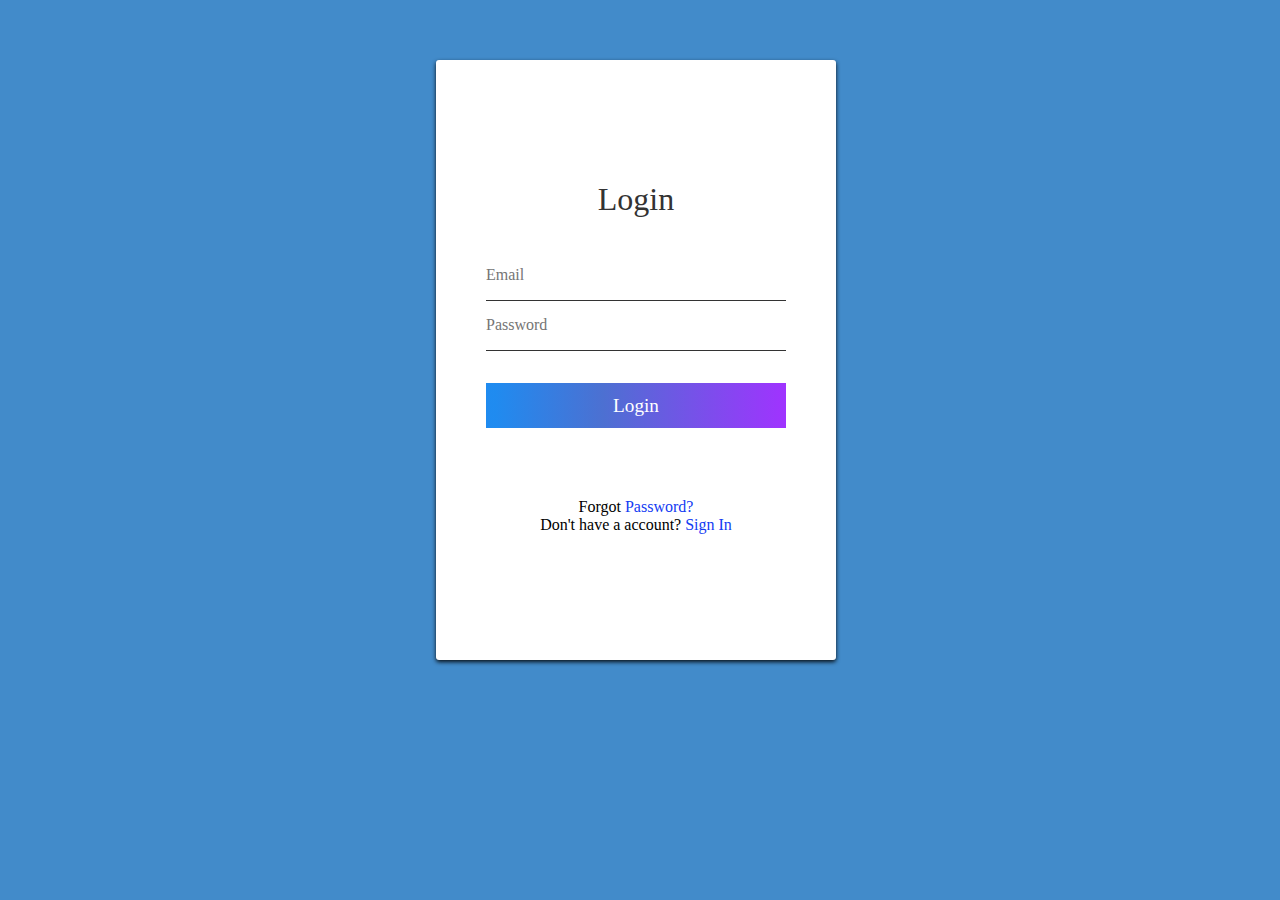
<file: Exercícios Primeira Lista/Form1/index.html>
<!DOCTYPE html>
<html lang="en">
<head>
    <meta charset="UTF-8">
    <meta name="viewport" content="width=device-width, initial-scale=1.0">
    <link rel="stylesheet" href="https://cdnjs.cloudflare.com/ajax/libs/font-awesome/6.6.0/css/all.min.css" integrity="sha512-Kc323vGBEqzTmouAECnVceyQqyqdsSiqLQISBL29aUW4U/M7pSPA/gEUZQqv1cwx4OnYxTxve5UMg5GT6L4JJg==" crossorigin="anonymous" referrerpolicy="no-referrer" />
    <link rel="preconnect" href="https://fonts.googleapis.com">
    <link rel="preconnect" href="https://fonts.gstatic.com" crossorigin>
    <link href="https://fonts.googleapis.com/css2?family=Montserrat:ital,wght@0,100..900;1,100..900&display=swap" rel="stylesheet">
    <link rel="stylesheet" href="css/styles.css">
    <title>Exercício 1</title>
</head>
<body>
    <main class="container">
        <h1>Login</h1>

        <form class="form-group">
            <div>
                <label for="Email" class="visually-hidden">Email</label>
                <input class="form-item" type="email" placeholder="Email">
            </div>

            <div>
                <label for="password" class="visually-hidden">Password</label>
                <input class="form-item" type="password" id="password" placeholder="Password">
            </div>
        </form>
        <button class="btn">Login</button>

        <div class="footer-info">
            <p>Forgot <a class="redirect" href="#">Password?</a></p>
            <p>Don't have a account? <a class="redirect" href="#">Sign In</a></p>
        </div>
    </main>
</body>
</html>
</file>
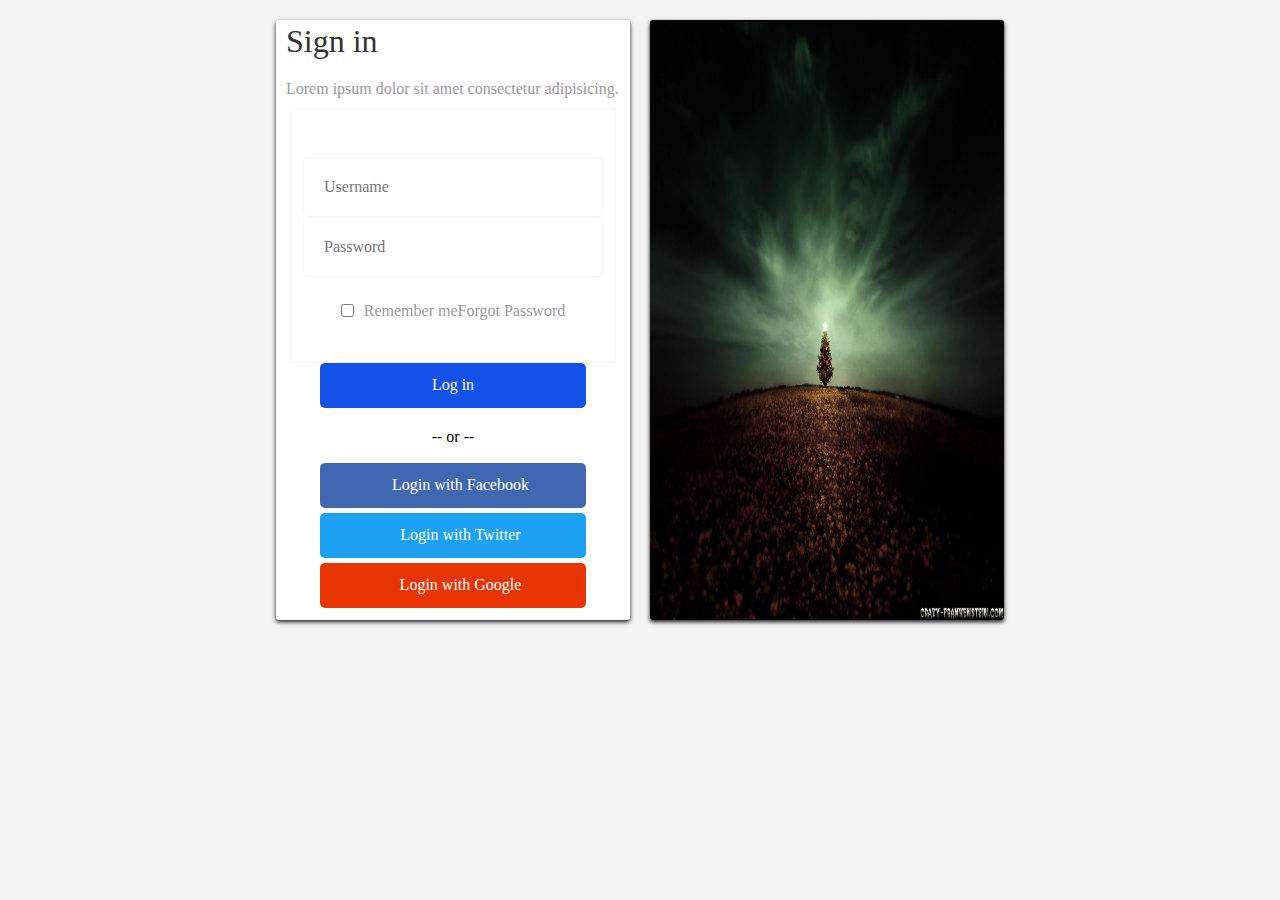
<file: Exercícios Primeira Lista/Form2/index.html>
<!DOCTYPE html>
<html lang="PT-BR">
<head>
    <meta charset="UTF-8">
    <meta name="viewport" content="width=device-width, initial-scale=1.0">
    <link rel="stylesheet" href="https://cdnjs.cloudflare.com/ajax/libs/font-awesome/6.6.0/css/all.min.css" integrity="sha512-Kc323vGBEqzTmouAECnVceyQqyqdsSiqLQISBL29aUW4U/M7pSPA/gEUZQqv1cwx4OnYxTxve5UMg5GT6L4JJg==" crossorigin="anonymous" referrerpolicy="no-referrer" />
    <link rel="preconnect" href="https://fonts.googleapis.com">
    <link rel="preconnect" href="https://fonts.gstatic.com" crossorigin>
    <link href="https://fonts.googleapis.com/css2?family=Montserrat:ital,wght@0,100..900;1,100..900&display=swap" rel="stylesheet">
    <link rel="stylesheet" href="css/styles.css">
    <title>Exercício 2</title>
</head>
<body>
    <main>
    <div class="flex-container">
        <div class="container">
            <h1>Sign in</h1>
            <p>Lorem ipsum dolor sit amet consectetur adipisicing.</p>

            <form class="form-group">
                <div id="center">
                    <label for="username" class="visually-hidden">Username</label>
                    <input class="form-item" type="username" placeholder="Username">
                    <label for="password" class="visually-hidden">Password</label>
                    <input class="form-item" type="password" id="password" placeholder="Password">
                </div>

                <div class="checkbox-container">
                    <div class="checkbox">
                        <input type="checkbox">
                        <label for="text">Remember me</label>
                    </div>
                    <a href="#" class="forgot">Forgot Password</a>
                </div>
            </form>

            <div>
                <button class="btn btn-blue">Log in</button>
                <h6 class="or" for="text">-- or --</h6>
                <button class="btn btn-darkblue"><i class="fa-brands fa-facebook-f"></i>Login with Facebook</button>
                <button class="btn btn-lightblue"><i class="fa-brands fa-twitter"></i>Login with Twitter</button>
                <button class="btn btn-orange"><i class="fa-brands fa-google"></i>Login with Google</button>
            </div>
        </div>
        <div class="image-container">
            <img src="images/img.jpg"description of image">
        </div>
    </div>
    </main>
</body>
</html>
</file>
<file: Exercícios Primeira Lista/Form1/css/styles.css>
* {
    margin: 0;
    padding: 0;
    box-sizing: border-box; 
}

body, html {
    font-family: 'Montserrat' sans-serif;
    font-weight: 120;
    background-color: #428bca;
    max-width: 768px;
    max-height: 600px;
    padding: auto;
    margin: auto;
}

h1 {
    text-align: center;
    font-weight: 350;
    padding-top: 10px;  
    color:#333;
    font-family: inherit;
}

.container {
    display:flex;
    flex-direction: column;
    margin: 60px 180px;
    width: 400px;
    height: 600px;
    justify-content: center;
    background-color: #fff;
    border-radius: 3px;
    box-shadow: 0 2px 4px rgba(0, 0, 0, 0.9);    
}

.form-group {
    padding: auto;
    display: flex;
    flex-direction: column;
    align-items: center;
    gap: 15px;
    padding: 3rem 0 2rem;
    
}

.form-item {
    border:none;
    border-bottom: 1px #333 solid;
    width: 300px;
    font-family: inherit;
    font-size: inherit;
    padding-bottom:1rem;
}

/* Utility */

.visually-hidden {
    clip: rect(0 0 0 0);
    clip-path: inset(50%);
    height: 1px;
    overflow: hidden;
    position: absolute;
    white-space: nowrap;
    width: 1px;
  }

.btn {
    width: 75%;
    height: 45px;
    color: #fff;
    background: rgb(0,30,36);
    background: linear-gradient(
    90deg, 
    rgba(6, 126, 238, 0.897) 3%,
    rgba(6, 56, 192, 0.719) 39%,
    rgba(136,0,255,0.8) 100%);
    border: none;    
    margin-bottom: 70px;
    font-family: inherit;
    font-size: 1.2rem;
    font-weight: 20;
    cursor:pointer;
    align-self: center;
}

.btn:hover {
    opacity: 0.8;
}
.footer-info {    
    display: block;
    text-align: center;
    margin-bottom: 15px;
}

a {
    text-decoration: none;
    color: #123bf3;
    gap: 15px;    
}

a:hover {
    opacity: 0.8;
}
</file>
<file: Exercícios Primeira Lista/Form2/css/styles.css>
* {
    margin: 0;
    padding: 0;
    box-sizing: border-box;
    font-family: 'Montserrat' sans-serif;
}

body, html {
    font-family: 'Montserrat' sans-serif;
    font-weight: 120;
    background-color: #f3f3f3;
    max-width: 768px;
    max-height: 600px;
    padding: auto;
    margin: auto;
}

h1, p{
    text-align: left;
    margin: 10px;
    font-weight: 350;
    color:#999;
    font-family: inherit;
}
h1 {
    color: #333;
}
.flex-container {
    display: flex;
    flex-direction: row;
    justify-content: center;
    align-items: flex-start;
    gap: 20px;
    padding: 20px;
}
.container{
    display:flex;
    flex-direction: column;
    flex:1;
    width: 350px;
    height: 600px;
    justify-content: center;
    background-color: #fff;
    border-radius: 3px;
    box-shadow: 0 2px 4px rgba(0, 0, 0, 0.9);
}



.form-group {
    display: flex;
    flex-direction: column;
    align-items: center;
    justify-content: center;
    gap: 15px;
    padding: 3rem 0 2rem;
    border: 1px #f3f3f3 solid;
    align-self: center;
}

.form-item {
    display: flex;
    flex-direction: column;
    text-align: left;
    width: 300px;
    font-family: inherit;
    font-size: inherit;
    padding: 20px;
    border-radius: 5px;
    border: 1px #f3f3f3 solid;
}

#center {
    align-items: center;
}


/* Utility */

.visually-hidden {
    clip: rect(0 0 0 0);
    clip-path: inset(50%);
    height: 1px;
    overflow: hidden;
    position: absolute;
    white-space: nowrap;
    width: 1px;
}



a {
    text-decoration: none;
    text-align: right;
}
.checkbox-container {
    display: flex;
    justify-content: space-between;
    align-items: center;
    padding: 10px;
    width: 100%;
}

.checkbox {
    display: flex;
    align-items: center;
    color: #999;
    margin-left: 40px;
}

.checkbox input[type="checkbox"] {
    margin-right: 10px;
}

.forgot {
    margin-right: 40px;
    color: #999;
}

  /* Buttons */
.or {
    text-align: center;
    margin: 0 auto;
    justify-content: center;
    font-weight: 120;
    font-size: 1rem;
    padding: 15px;
    border: none;
    width: 75%;
    height: 45px;
    border-radius: 5px;
    margin-top: 5px;
    margin-bottom: 5px;
}
.btn {
    display: flex;
    flex-direction: row;
    box-sizing: border-box;
    justify-content: center;
    align-items: center;
    border: none;
    width: 75%;
    height: 45px;
    color: #fff;
    text-align: center;
    cursor: pointer;
    font-family: inherit;
    font-size: 1rem;
    margin: 0 auto;
    padding: 0 20px;
    gap: 15px;
    border-radius: 5px;
}

.btn-blue{
    background-color:  #1351e9;
}
.btn-darkblue{
    background-color: #4267B2;
    margin-bottom: 5px;
}
.btn-lightblue{
    background-color:  #1DA1F2;
    margin-bottom: 5px;
}
.btn-orange{
    background-color: #E73501;
    margin-bottom: 20px;
}

.btn:hover {
    opacity: 0.9;
}

.image-container {
    flex: 1; /* Adjusts size relative to .container */
    display: flex;
    align-items: center;
    justify-content: center;
}

.image-container img {
    max-width: 354px;
    height: 600px;
    border-radius: 3px;
    box-shadow: 0 2px 4px rgba(0, 0, 0, 0.9);
}
</file>
